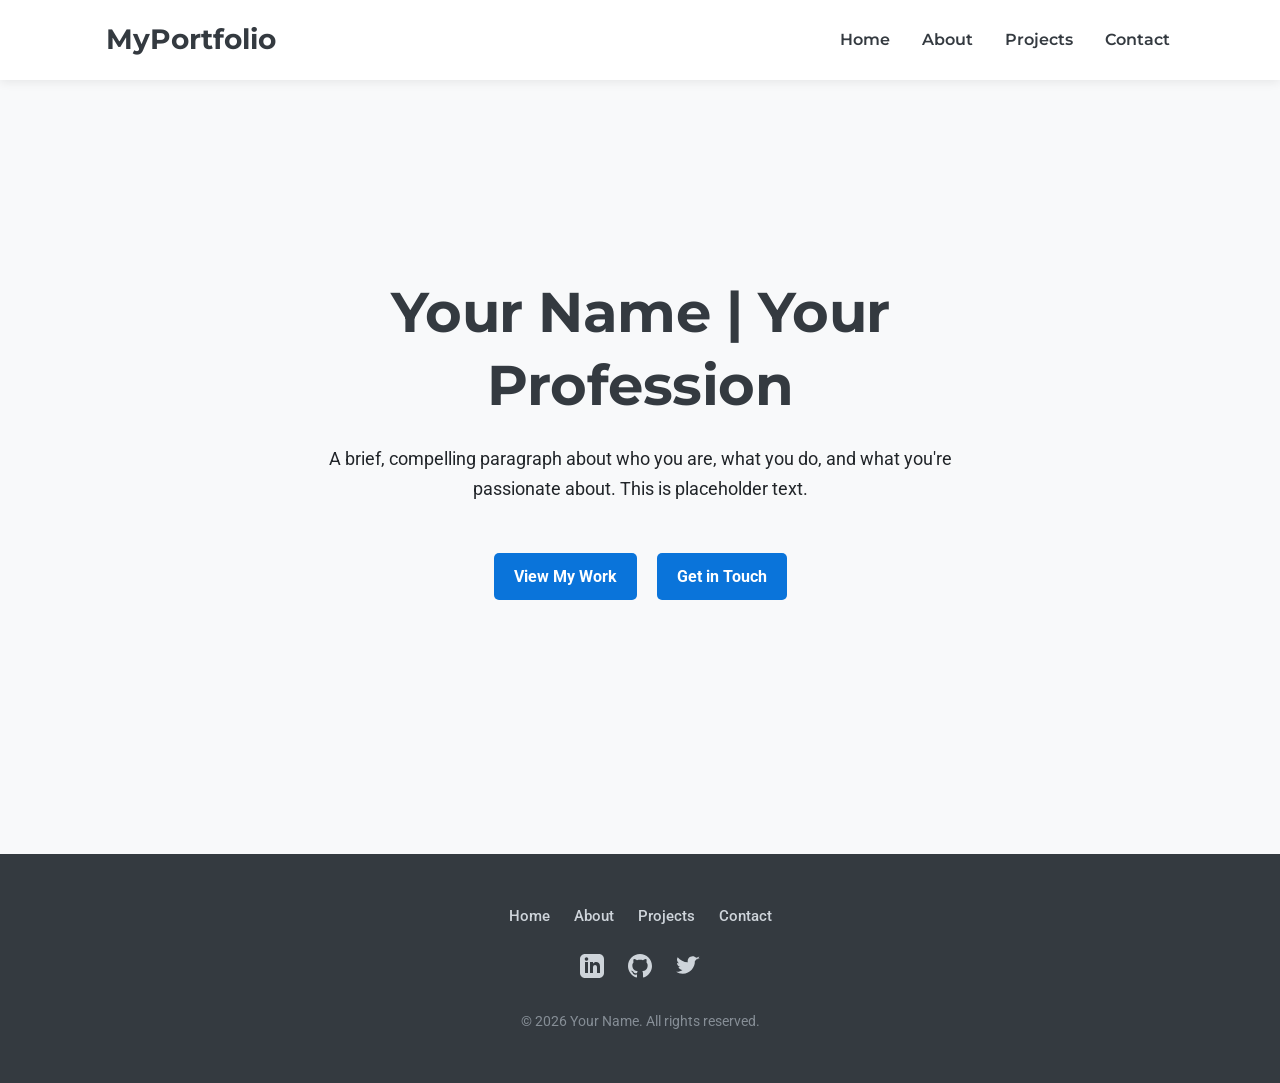
<file: index.html>
<!DOCTYPE html>
<html lang="en">
<head>
    <meta charset="UTF-8">
    <meta name="viewport" content="width=device-width, initial-scale=1.0">
    <link rel="preconnect" href="https://fonts.googleapis.com">
    <link rel="preconnect" href="https://fonts.gstatic.com" crossorigin>
    <link href="https://fonts.googleapis.com/css2?family=Montserrat:wght@600;700&family=Roboto:wght@400;700&display=swap" rel="stylesheet">
    <link rel="stylesheet" href="style.css">
    <title>My Portfolio</title>
</head>
<body>
    <header>
        <nav id="main-nav">
            <div class="nav-container">
                <a href="home.html" class="nav-logo">MyPortfolio</a>
                <button class="hamburger-menu" aria-label="Open navigation menu" aria-expanded="false">
                    <span class="hamburger-bar"></span>
                    <span class="hamburger-bar"></span>
                    <span class="hamburger-bar"></span>
                </button>
                <ul class="nav-links"> <!-- Added class for easier targeting -->
                    <li><a href="home.html">Home</a></li>
                    <li><a href="about.html">About</a></li>
                    <li><a href="projects.html">Projects</a></li>
                    <li><a href="contact.html">Contact</a></li>
                </ul>
            </div>
        </nav>
    </header>
    <main>
        <section id="home">
            <div class="container">
                <div class="hero-content">
                    <h1 id="headline">Your Name | Your Profession</h1>
                    <p id="introduction">A brief, compelling paragraph about who you are, what you do, and what you're passionate about. This is placeholder text.</p>
                    <div class="cta-buttons">
                        <a href="projects.html" class="cta-button">View My Work</a>
                        <a href="contact.html" class="cta-button">Get in Touch</a>
                    </div>
                    <!-- Optional: Placeholder for headshot/graphic -->
                    <!-- <img src="placeholder-image.jpg" alt="Professional Headshot" class="hero-image"> -->
                </div>
            </div>
        </section>
    </main>
    <footer>
        <div class="container"> <!-- Use .container for consistent width -->
            <div class="footer-content">
                <div class="footer-nav-links"> <!-- Renamed for clarity -->
                    <ul>
                        <li><a href="home.html">Home</a></li>
                        <li><a href="about.html">About</a></li>
                        <li><a href="projects.html">Projects</a></li>
                        <li><a href="contact.html">Contact</a></li>
                    </ul>
                </div>
                <div class="footer-social-icons">
                    <a href="#" target="_blank" aria-label="LinkedIn Profile">
                        <svg xmlns="http://www.w3.org/2000/svg" width="24" height="24" viewBox="0 0 24 24" fill="currentColor"><path d="M19 0h-14c-2.761 0-5 2.239-5 5v14c0 2.761 2.239 5 5 5h14c2.762 0 5-2.239 5-5v-14c0-2.761-2.238-5-5-5zm-11 19h-3v-11h3v11zm-1.5-12.268c-.966 0-1.75-.79-1.75-1.764s.784-1.764 1.75-1.764 1.75.79 1.75 1.764-.783 1.764-1.75 1.764zm13.5 12.268h-3v-5.604c0-3.368-4-3.113-4 0v5.604h-3v-11h3v1.765c1.396-2.586 7-2.777 7 2.476v6.759z"/></svg>
                    </a>
                    <a href="#" target="_blank" aria-label="GitHub Profile">
                        <svg xmlns="http://www.w3.org/2000/svg" width="24" height="24" viewBox="0 0 24 24" fill="currentColor"><path d="M12 0c-6.626 0-12 5.373-12 12 0 5.302 3.438 9.8 8.207 11.387.599.111.793-.261.793-.577v-2.234c-3.338.726-4.033-1.416-4.033-1.416-.546-1.387-1.333-1.756-1.333-1.756-1.089-.745.083-.729.083-.729 1.205.084 1.839 1.237 1.839 1.237 1.07 1.834 2.807 1.304 3.492.997.107-.775.418-1.305.762-1.604-2.665-.305-5.467-1.334-5.467-5.931 0-1.311.469-2.381 1.236-3.221-.124-.303-.535-1.524.117-3.176 0 0 1.008-.322 3.301 1.23.957-.266 1.983-.399 3.003-.404 1.02.005 2.047.138 3.006.404 2.291-1.552 3.297-1.23 3.297-1.23.653 1.653.242 2.874.118 3.176.77.84 1.235 1.911 1.235 3.221 0 4.609-2.807 5.624-5.479 5.921.43.372.823 1.102.823 2.222v3.293c0 .319.192.694.801.576 4.765-1.589 8.199-6.086 8.199-11.386 0-6.627-5.373-12-12-12z"/></svg>
                    </a>
                    <a href="#" target="_blank" aria-label="Twitter Profile">
                       <svg xmlns="http://www.w3.org/2000/svg" width="24" height="24" viewBox="0 0 24 24" fill="currentColor"><path d="M24 4.557c-.883.392-1.832.656-2.828.775 1.017-.609 1.798-1.574 2.165-2.724-.951.564-2.005.974-3.127 1.195-.897-.957-2.178-1.555-3.594-1.555-3.179 0-5.515 2.966-4.797 6.045-4.091-.205-7.719-2.165-10.148-5.144-.422.724-.665 1.56-.665 2.454 0 1.492.757 2.804 1.916 3.572-.703-.022-1.364-.215-1.943-.534v.058c0 2.082 1.48 3.822 3.449 4.216-.36.098-.744.15-1.14.15-.277 0-.545-.027-.808-.076.546 1.704 2.133 2.943 4.013 2.978-1.473 1.152-3.336 1.836-5.357 1.836-.348 0-.692-.02-1.033-.061 1.905 1.219 4.168 1.933 6.564 1.933 7.886 0 12.207-6.531 12.207-12.207 0-.186-.004-.372-.012-.556.838-.603 1.566-1.356 2.139-2.223z"/></svg>
                    </a>
                </div>
                <p class="footer-copyright">&copy; <span id="current-year"></span> Your Name. All rights reserved.</p>
            </div>
        </div>
    </footer>
    <script src="script.js" defer></script>
</body>
</html>
</file>
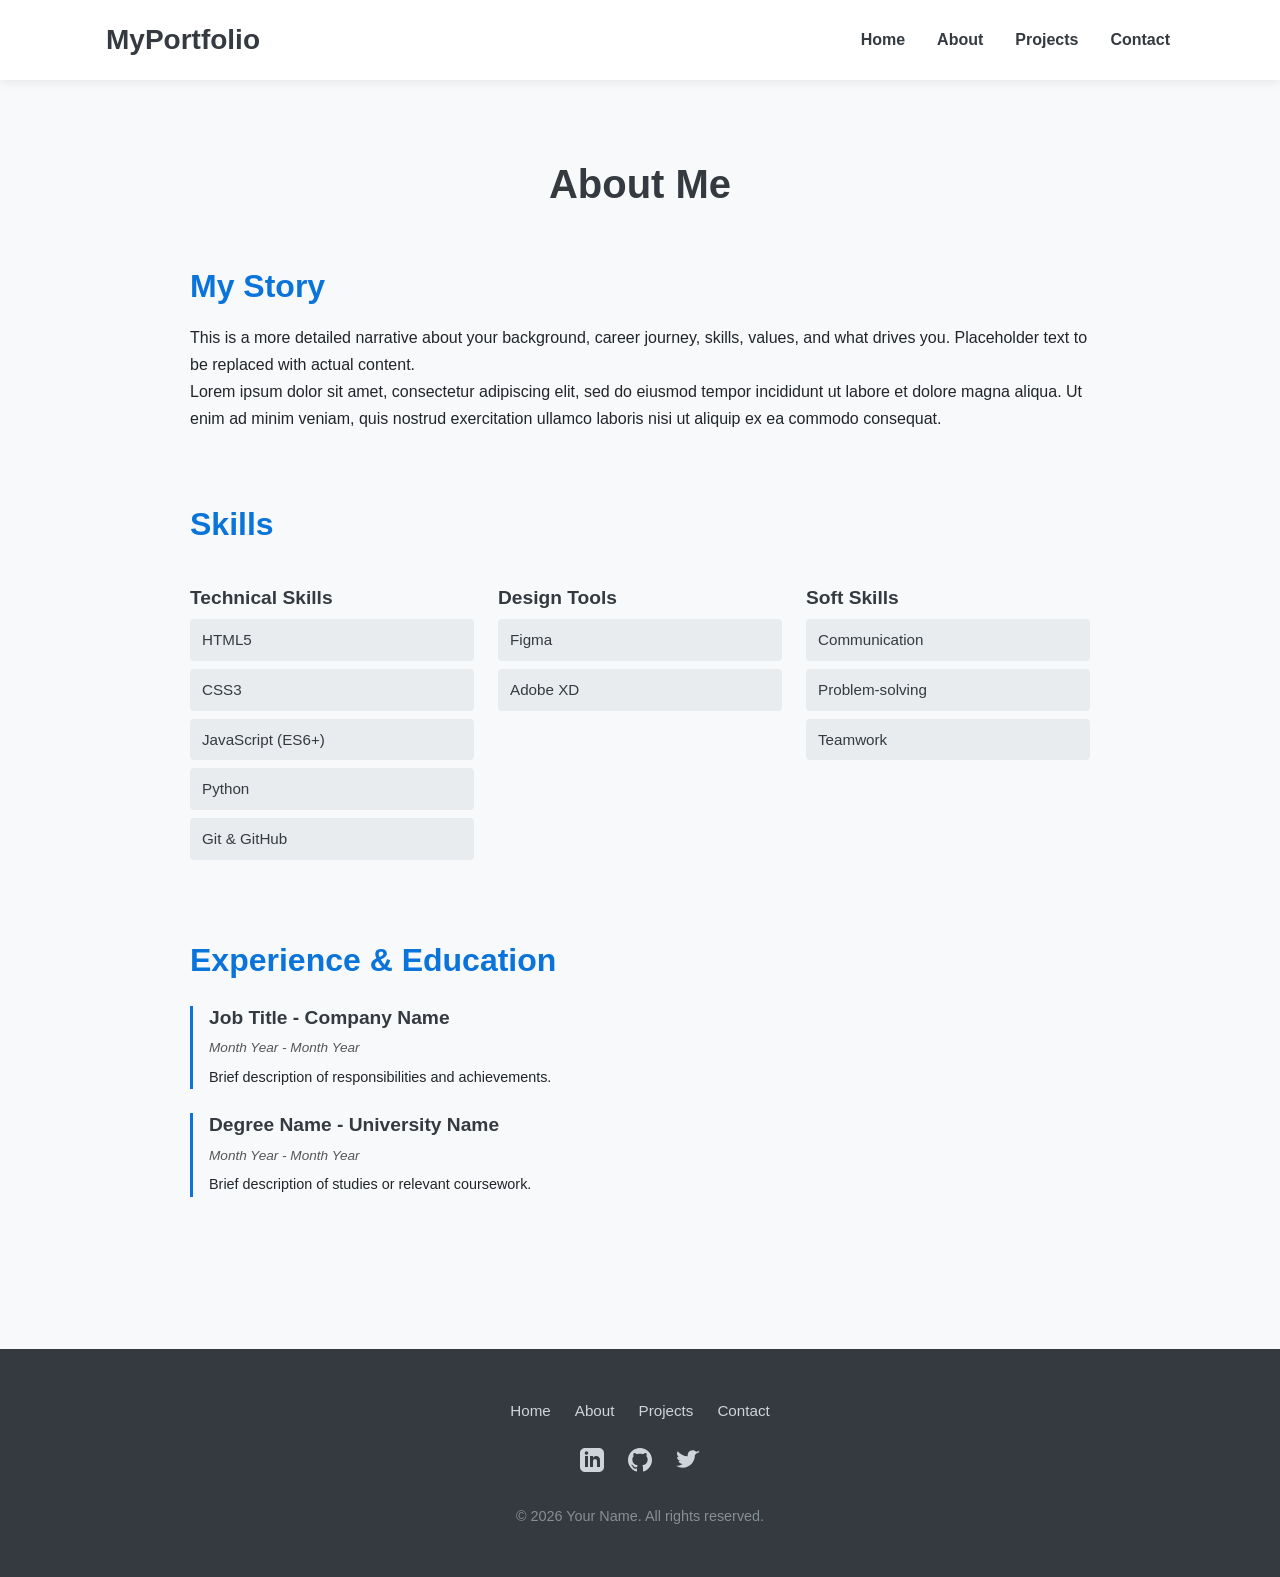
<file: about.html>
<!DOCTYPE html>
<html lang="en">
<head>
    <meta charset="UTF-8">
    <meta name="viewport" content="width=device-width, initial-scale=1.0">
    <link rel="stylesheet" href="style.css">
    <title>About Me | My Portfolio</title>
</head>
<body>
    <header>
        <nav id="main-nav">
            <div class="nav-container">
                <a href="home.html" class="nav-logo">MyPortfolio</a>
                <button class="hamburger-menu" aria-label="Open navigation menu" aria-expanded="false">
                    <span class="hamburger-bar"></span>
                    <span class="hamburger-bar"></span>
                    <span class="hamburger-bar"></span>
                </button>
                <ul class="nav-links"> <!-- Added class for easier targeting -->
                    <li><a href="home.html">Home</a></li>
                    <li><a href="about.html">About</a></li>
                    <li><a href="projects.html">Projects</a></li>
                    <li><a href="contact.html">Contact</a></li>
                </ul>
            </div>
        </nav>
    </header>
    <main>
        <section id="about">
            <div class="container">
                <h2>About Me</h2>
                <div class="about-content">
                    <div class="biography">
                        <h3>My Story</h3>
                        <p>This is a more detailed narrative about your background, career journey, skills, values, and what drives you. Placeholder text to be replaced with actual content.</p>
                    <p>Lorem ipsum dolor sit amet, consectetur adipiscing elit, sed do eiusmod tempor incididunt ut labore et dolore magna aliqua. Ut enim ad minim veniam, quis nostrud exercitation ullamco laboris nisi ut aliquip ex ea commodo consequat.</p>
                </div>
                <div class="skills">
                    <h3>Skills</h3>
                    <div class="skills-categories">
                        <div class="skill-category">
                            <h4>Technical Skills</h4>
                            <ul>
                                <li>HTML5</li>
                                <li>CSS3</li>
                                <li>JavaScript (ES6+)</li>
                                <li>Python</li>
                                <li>Git & GitHub</li>
                                <!-- Add more technical skills -->
                            </ul>
                        </div>
                        <div class="skill-category">
                            <h4>Design Tools</h4>
                            <ul>
                                <li>Figma</li>
                                <li>Adobe XD</li>
                                <!-- Add more design tools -->
                            </ul>
                        </div>
                        <div class="skill-category">
                            <h4>Soft Skills</h4>
                            <ul>
                                <li>Communication</li>
                                <li>Problem-solving</li>
                                <li>Teamwork</li>
                                <!-- Add more soft skills -->
                            </ul>
                        </div>
                    </div>
                </div>
                <!-- Optional: Experience/Education Section -->
                <div class="experience-education">
                    <h3>Experience & Education</h3>
                    <div class="experience-item">
                        <h4>Job Title - Company Name</h4>
                        <p><em>Month Year - Month Year</em></p>
                        <p>Brief description of responsibilities and achievements.</p>
                    </div>
                    <div class="education-item">
                        <h4>Degree Name - University Name</h4>
                        <p><em>Month Year - Month Year</em></p>
                        <p>Brief description of studies or relevant coursework.</p>
                        </div>
                    </div>
                </div>
            </div>
        </section>
    </main>
    <footer>
        <div class="container"> <!-- Use .container for consistent width -->
            <div class="footer-content">
                <div class="footer-nav-links"> <!-- Renamed for clarity -->
                    <ul>
                        <li><a href="home.html">Home</a></li>
                        <li><a href="about.html">About</a></li>
                        <li><a href="projects.html">Projects</a></li>
                        <li><a href="contact.html">Contact</a></li>
                    </ul>
                </div>
                <div class="footer-social-icons">
                    <a href="#" target="_blank" aria-label="LinkedIn Profile">
                        <svg xmlns="http://www.w3.org/2000/svg" width="24" height="24" viewBox="0 0 24 24" fill="currentColor"><path d="M19 0h-14c-2.761 0-5 2.239-5 5v14c0 2.761 2.239 5 5 5h14c2.762 0 5-2.239 5-5v-14c0-2.761-2.238-5-5-5zm-11 19h-3v-11h3v11zm-1.5-12.268c-.966 0-1.75-.79-1.75-1.764s.784-1.764 1.75-1.764 1.75.79 1.75 1.764-.783 1.764-1.75 1.764zm13.5 12.268h-3v-5.604c0-3.368-4-3.113-4 0v5.604h-3v-11h3v1.765c1.396-2.586 7-2.777 7 2.476v6.759z"/></svg>
                    </a>
                    <a href="#" target="_blank" aria-label="GitHub Profile">
                        <svg xmlns="http://www.w3.org/2000/svg" width="24" height="24" viewBox="0 0 24 24" fill="currentColor"><path d="M12 0c-6.626 0-12 5.373-12 12 0 5.302 3.438 9.8 8.207 11.387.599.111.793-.261.793-.577v-2.234c-3.338.726-4.033-1.416-4.033-1.416-.546-1.387-1.333-1.756-1.333-1.756-1.089-.745.083-.729.083-.729 1.205.084 1.839 1.237 1.839 1.237 1.07 1.834 2.807 1.304 3.492.997.107-.775.418-1.305.762-1.604-2.665-.305-5.467-1.334-5.467-5.931 0-1.311.469-2.381 1.236-3.221-.124-.303-.535-1.524.117-3.176 0 0 1.008-.322 3.301 1.23.957-.266 1.983-.399 3.003-.404 1.02.005 2.047.138 3.006.404 2.291-1.552 3.297-1.23 3.297-1.23.653 1.653.242 2.874.118 3.176.77.84 1.235 1.911 1.235 3.221 0 4.609-2.807 5.624-5.479 5.921.43.372.823 1.102.823 2.222v3.293c0 .319.192.694.801.576 4.765-1.589 8.199-6.086 8.199-11.386 0-6.627-5.373-12-12-12z"/></svg>
                    </a>
                    <a href="#" target="_blank" aria-label="Twitter Profile">
                       <svg xmlns="http://www.w3.org/2000/svg" width="24" height="24" viewBox="0 0 24 24" fill="currentColor"><path d="M24 4.557c-.883.392-1.832.656-2.828.775 1.017-.609 1.798-1.574 2.165-2.724-.951.564-2.005.974-3.127 1.195-.897-.957-2.178-1.555-3.594-1.555-3.179 0-5.515 2.966-4.797 6.045-4.091-.205-7.719-2.165-10.148-5.144-.422.724-.665 1.56-.665 2.454 0 1.492.757 2.804 1.916 3.572-.703-.022-1.364-.215-1.943-.534v.058c0 2.082 1.48 3.822 3.449 4.216-.36.098-.744.15-1.14.15-.277 0-.545-.027-.808-.076.546 1.704 2.133 2.943 4.013 2.978-1.473 1.152-3.336 1.836-5.357 1.836-.348 0-.692-.02-1.033-.061 1.905 1.219 4.168 1.933 6.564 1.933 7.886 0 12.207-6.531 12.207-12.207 0-.186-.004-.372-.012-.556.838-.603 1.566-1.356 2.139-2.223z"/></svg>
                    </a>
                </div>
                <p class="footer-copyright">&copy; <span id="current-year"></span> Your Name. All rights reserved.</p>
            </div>
        </div>
    </footer>
    <script src="script.js" defer></script>
</body>
</html>
</file>
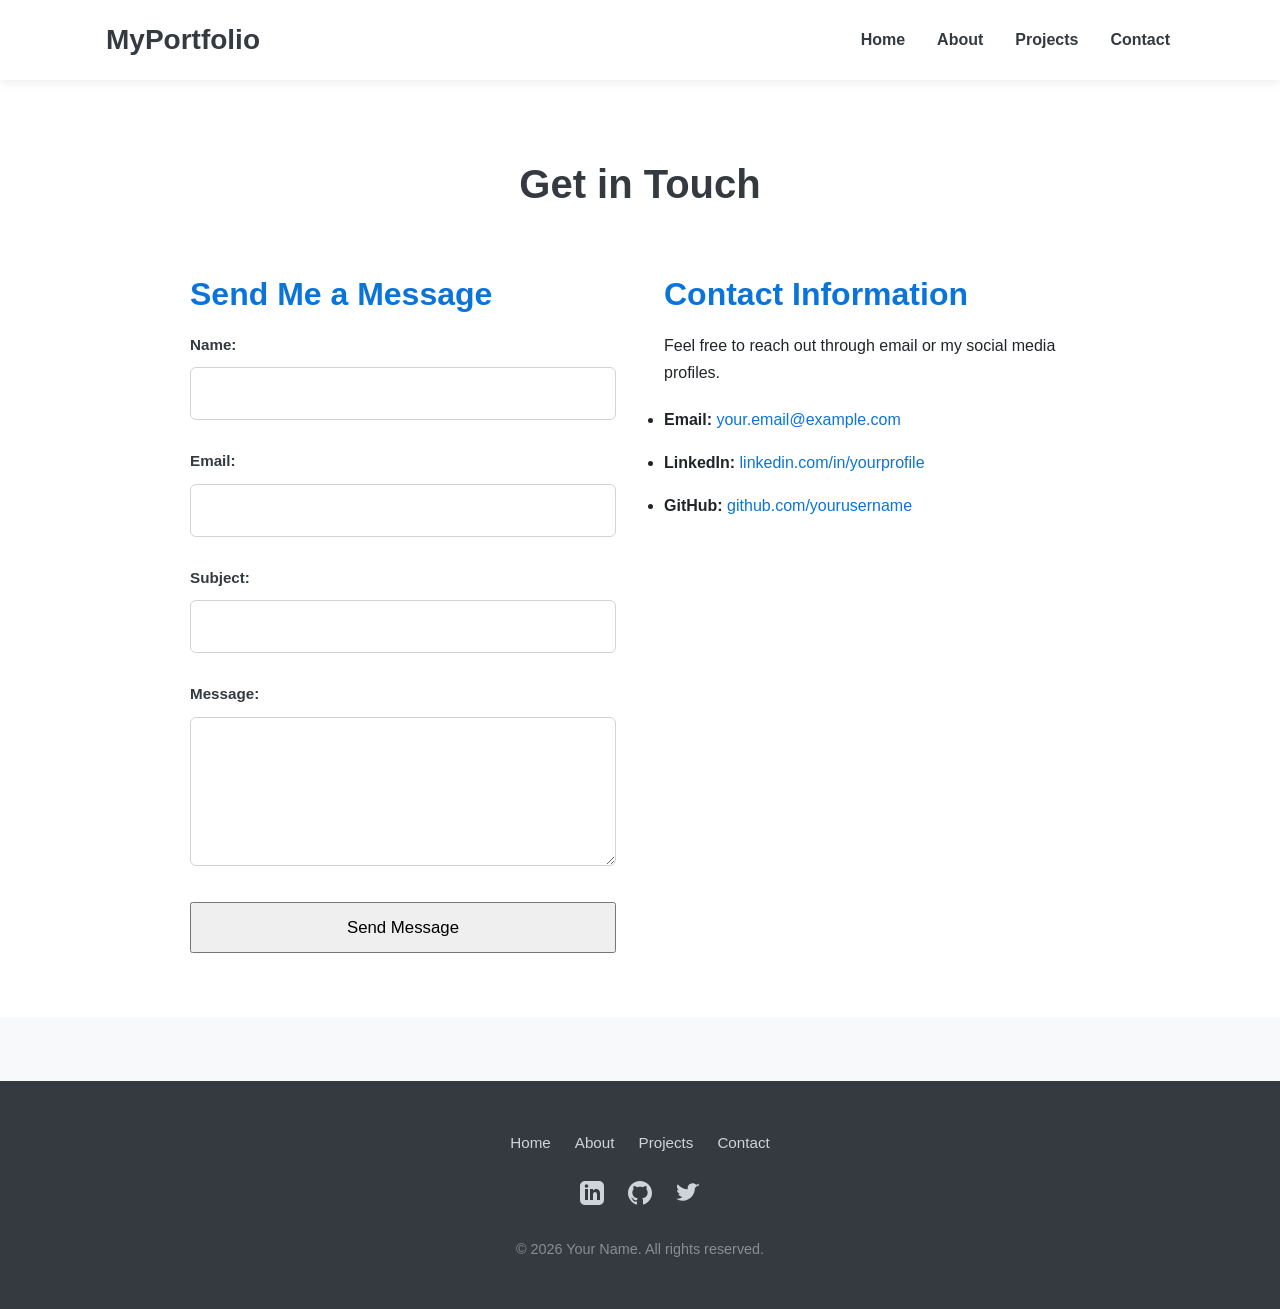
<file: contact.html>
<!DOCTYPE html>
<html lang="en">
<head>
    <meta charset="UTF-8">
    <meta name="viewport" content="width=device-width, initial-scale=1.0">
    <link rel="stylesheet" href="style.css">
    <title>Contact Me | My Portfolio</title>
</head>
<body>
    <header>
        <nav id="main-nav">
            <div class="nav-container">
                <a href="home.html" class="nav-logo">MyPortfolio</a>
                <button class="hamburger-menu" aria-label="Open navigation menu" aria-expanded="false">
                    <span class="hamburger-bar"></span>
                    <span class="hamburger-bar"></span>
                    <span class="hamburger-bar"></span>
                </button>
                <ul class="nav-links"> <!-- Added class for easier targeting -->
                    <li><a href="home.html">Home</a></li>
                    <li><a href="about.html">About</a></li>
                    <li><a href="projects.html">Projects</a></li>
                    <li><a href="contact.html">Contact</a></li>
                </ul>
            </div>
        </nav>
    </header>
    <main>
        <section id="contact">
            <div class="container">
                <h2>Get in Touch</h2>
                <div class="contact-container">
                    <div class="contact-form-container">
                        <h3>Send Me a Message</h3>
                        <form id="contact-form">
                        <div class="form-group">
                            <label for="name">Name:</label>
                            <input type="text" id="name" name="name" required>
                        </div>
                        <div class="form-group">
                            <label for="email">Email:</label>
                            <input type="email" id="email" name="email" required>
                        </div>
                        <div class="form-group">
                            <label for="subject">Subject:</label>
                            <input type="text" id="subject" name="subject" required>
                        </div>
                        <div class="form-group">
                            <label for="message">Message:</label>
                            <textarea id="message" name="message" rows="5" required></textarea>
                        </div>
                        <button type="submit" class="cta-button">Send Message</button>
                    </form>
                </div>
                <div class="contact-info-container">
                    <h3>Contact Information</h3>
                    <p>Feel free to reach out through email or my social media profiles.</p>
                    <ul class="contact-details">
                        <li><strong>Email:</strong> <a href="mailto:your.email@example.com">your.email@example.com</a></li>
                        <li><strong>LinkedIn:</strong> <a href="#" target="_blank">linkedin.com/in/yourprofile</a></li>
                        <li><strong>GitHub:</strong> <a href="#" target="_blank">github.com/yourusername</a></li>
                        <!-- Add other relevant links like Dribbble, Twitter, etc. -->
                    </ul>
                        <!-- Optional: Map placeholder -->
                        <!-- <div id="map-placeholder">Your General Location Map (e.g., embedded Google Map)</div> -->
                    </div>
                </div>
            </div>
        </section>
    </main>
    <footer>
        <div class="container"> <!-- Use .container for consistent width -->
            <div class="footer-content">
                <div class="footer-nav-links"> <!-- Renamed for clarity -->
                    <ul>
                        <li><a href="home.html">Home</a></li>
                        <li><a href="about.html">About</a></li>
                        <li><a href="projects.html">Projects</a></li>
                        <li><a href="contact.html">Contact</a></li>
                    </ul>
                </div>
                <div class="footer-social-icons">
                    <a href="#" target="_blank" aria-label="LinkedIn Profile">
                        <svg xmlns="http://www.w3.org/2000/svg" width="24" height="24" viewBox="0 0 24 24" fill="currentColor"><path d="M19 0h-14c-2.761 0-5 2.239-5 5v14c0 2.761 2.239 5 5 5h14c2.762 0 5-2.239 5-5v-14c0-2.761-2.238-5-5-5zm-11 19h-3v-11h3v11zm-1.5-12.268c-.966 0-1.75-.79-1.75-1.764s.784-1.764 1.75-1.764 1.75.79 1.75 1.764-.783 1.764-1.75 1.764zm13.5 12.268h-3v-5.604c0-3.368-4-3.113-4 0v5.604h-3v-11h3v1.765c1.396-2.586 7-2.777 7 2.476v6.759z"/></svg>
                    </a>
                    <a href="#" target="_blank" aria-label="GitHub Profile">
                        <svg xmlns="http://www.w3.org/2000/svg" width="24" height="24" viewBox="0 0 24 24" fill="currentColor"><path d="M12 0c-6.626 0-12 5.373-12 12 0 5.302 3.438 9.8 8.207 11.387.599.111.793-.261.793-.577v-2.234c-3.338.726-4.033-1.416-4.033-1.416-.546-1.387-1.333-1.756-1.333-1.756-1.089-.745.083-.729.083-.729 1.205.084 1.839 1.237 1.839 1.237 1.07 1.834 2.807 1.304 3.492.997.107-.775.418-1.305.762-1.604-2.665-.305-5.467-1.334-5.467-5.931 0-1.311.469-2.381 1.236-3.221-.124-.303-.535-1.524.117-3.176 0 0 1.008-.322 3.301 1.23.957-.266 1.983-.399 3.003-.404 1.02.005 2.047.138 3.006.404 2.291-1.552 3.297-1.23 3.297-1.23.653 1.653.242 2.874.118 3.176.77.84 1.235 1.911 1.235 3.221 0 4.609-2.807 5.624-5.479 5.921.43.372.823 1.102.823 2.222v3.293c0 .319.192.694.801.576 4.765-1.589 8.199-6.086 8.199-11.386 0-6.627-5.373-12-12-12z"/></svg>
                    </a>
                    <a href="#" target="_blank" aria-label="Twitter Profile">
                       <svg xmlns="http://www.w3.org/2000/svg" width="24" height="24" viewBox="0 0 24 24" fill="currentColor"><path d="M24 4.557c-.883.392-1.832.656-2.828.775 1.017-.609 1.798-1.574 2.165-2.724-.951.564-2.005.974-3.127 1.195-.897-.957-2.178-1.555-3.594-1.555-3.179 0-5.515 2.966-4.797 6.045-4.091-.205-7.719-2.165-10.148-5.144-.422.724-.665 1.56-.665 2.454 0 1.492.757 2.804 1.916 3.572-.703-.022-1.364-.215-1.943-.534v.058c0 2.082 1.48 3.822 3.449 4.216-.36.098-.744.15-1.14.15-.277 0-.545-.027-.808-.076.546 1.704 2.133 2.943 4.013 2.978-1.473 1.152-3.336 1.836-5.357 1.836-.348 0-.692-.02-1.033-.061 1.905 1.219 4.168 1.933 6.564 1.933 7.886 0 12.207-6.531 12.207-12.207 0-.186-.004-.372-.012-.556.838-.603 1.566-1.356 2.139-2.223z"/></svg>
                    </a>
                </div>
                <p class="footer-copyright">&copy; <span id="current-year"></span> Your Name. All rights reserved.</p>
            </div>
        </div>
    </footer>
    <script src="script.js" defer></script>
</body>
</html>
</file>
<file: style.css>
/* Basic Reset */
* {
    margin: 0;
    padding: 0;
    box-sizing: border-box;
}

html {
    font-size: 16px; /* Base font size for rem units */
    scroll-behavior: smooth;
}

/* --- New Navigation Styles --- */
#main-nav {
    background-color: #FFFFFF; /* White background for a cleaner look */
    padding: 1rem 0;
    position: fixed;
    top: 0;
    left: 0;
    width: 100%;
    z-index: 1000;
    box-shadow: 0 2px 10px rgba(0,0,0,0.08); /* Softer shadow */
    transition: background-color 0.3s ease; /* For potential scroll effects later */
}

/* Adjust body padding to account for fixed nav height */
/* The actual height might be around 60-70px. Let's use 70px for now. */
body {
    font-family: 'Roboto', 'Arial', sans-serif; /* Roboto for body text */
    line-height: 1.7; /* Increased for readability */
    color: #212529; /* Updated body text color */
    background-color: #F8F9FA; /* Existing light background */
    margin: 0; /* Ensure no default body margin */
    padding-top: 70px; /* This replaces previous padding-top logic */
}

#main-nav .nav-container {
    /* Uses .container class for max-width and centering, but nav needs its own padding */
    max-width: 1100px;
    margin: 0 auto;
    display: flex;
    justify-content: space-between;
    align-items: center;
    padding: 0 1rem; /* Padding for nav content */
}

#main-nav .nav-logo {
    font-family: 'Montserrat', 'Arial', sans-serif;
    color: #343A40; /* Dark logo text */
    text-decoration: none;
    font-size: 1.75rem; /* Slightly larger logo */
    font-weight: 700;
}

#main-nav .nav-links { /* Target the UL with the new class */
    list-style: none;
    display: flex;
    margin: 0; /* Reset margin */
    padding: 0; /* Reset padding */
}

#main-nav .nav-links li {
    margin-left: 1.5rem; /* Spacing between links */
}

#main-nav .nav-links li a {
    color: #343A40; /* Dark link text */
    text-decoration: none;
    font-size: 1rem;
    font-weight: 600; /* Montserrat semi-bold for nav links */
    font-family: 'Montserrat', 'Arial', sans-serif;
    padding: 0.5rem 0.25rem; /* Vertical padding for larger click area, minimal horizontal */
    position: relative; /* For active link indicator */
    transition: color 0.3s ease;
}

#main-nav .nav-links li a:hover {
    color: #0A74DA; /* Primary blue on hover */
    text-decoration: none; /* Keep no underline */
}

/* Active link indicator (example, can be refined) */
#main-nav .nav-links li a.active::after,
#main-nav .nav-links li a:hover::after { /* Show on hover too for feedback */
   content: '';
   position: absolute;
   bottom: -2px; /* Position below the link */
   left: 0;
   width: 100%;
   height: 2px;
   background-color: #0A74DA; /* Primary blue */
}
/* JS will be needed to add 'active' class based on current page */

/* Hamburger Menu Button Styles */
.hamburger-menu {
    display: none; /* Hidden on desktop */
    background: none;
    border: none;
    cursor: pointer;
    padding: 0.5rem;
    margin-left: 1rem; /* Space from logo if links are hidden */
}

.hamburger-menu .hamburger-bar {
    display: block;
    width: 25px;
    height: 3px;
    background-color: #343A40; /* Dark bars */
    margin: 5px 0;
    transition: transform 0.3s ease, opacity 0.3s ease;
}

/* Global Link Styles */
a {
    color: #0A74DA; /* Primary blue for links */
    text-decoration: none; /* Remove underlines by default */
    transition: color 0.2s ease-in-out;
}

a:hover {
    color: #0056b3; /* Darker shade of primary blue for hover (current one is fine) */
    text-decoration: underline; /* Add underline on hover for clarity */
}


/* General Heading Styles */
h1, h2, h3, h4, h5, h6 {
    font-family: 'Montserrat', 'Arial', sans-serif; /* Montserrat for headings */
    font-weight: 700; /* Bolder weight for headings */
    margin-top: 1.5rem; /* More space above headings */
    margin-bottom: 1rem; /* Consistent space below headings */
    line-height: 1.3; /* Tighter line height for headings */
    color: #343A40; /* Darker grey for headings */
}

h1 { font-size: 3rem; letter-spacing: -0.5px; } /* Slightly larger, adjust letter-spacing for large headings */
h2 { font-size: 2.5rem; }
h3 { font-size: 2rem; }
h4 { font-size: 1.5rem; }
h5 { font-size: 1.25rem; }
h6 { font-size: 1rem; }
/* Specific heading styles (e.g. #home #headline) might override these. Review them later. */


/* Base Section Styles */
section {
    padding: 4rem 2rem; /* Increased padding for more whitespace */
    /* text-align: center; /* Remove global text-align center from sections, apply where needed */
    margin-bottom: 2rem; /* Space between sections */
}

/* Container class for centering content within sections */
.container {
    max-width: 1100px;
    margin-left: auto;
    margin-right: auto;
    padding-left: 1rem;
    padding-right: 1rem;
}

/* Commenting out old conflicting generic styles */
/*
section {
    padding: 2rem 0; 
    text-align: center; 
}

h1, h2, h3 {
    margin-bottom: 1rem;
}
*/

/* --- Hero Section --- */
#home {
    /* background-color: #e0e0e0; /* REMOVE placeholder background color */
    min-height: 80vh; /* Make hero section take up a good portion of the viewport height */
    display: flex;
    flex-direction: column;
    justify-content: center;
    align-items: center;
    text-align: center;
    padding: 4rem 0; /* Vertical padding, container handles horizontal */
}

.hero-content {
    max-width: 800px; /* Limit width of content */
}

#home .hero-content #headline { /* Was #home #headline */
    font-family: 'Montserrat', 'Arial', sans-serif;
    font-weight: 700;
    font-size: 3.5rem;
    margin-bottom: 1.5rem; /* Increased margin */
    color: #343A40; /* Ensure it uses the heading color */
}

#home .hero-content #introduction { /* Was #home #introduction */
    font-size: 1.1rem; /* Or adjust based on new body font & scale */
    margin-bottom: 2.5rem; /* Increased margin */
    max-width: 700px; /* Constrain width of intro paragraph */
    margin-left: auto;
    margin-right: auto;
}

.cta-buttons .cta-button { /* This is the main CTA style, also used by contact form button */
    font-family: 'Roboto', 'Arial', sans-serif; /* Or Montserrat if a bolder button look is desired */
    font-weight: 700; /* Bolder text for buttons */
    display: inline-block;
    background-color: #0A74DA; /* Primary blue */
    color: #ffffff;
    padding: 10px 20px; /* Adjust padding as needed for aesthetics */
    text-decoration: none;
    border-radius: 5px; /* Consider adjusting for modern feel, e.g., 4px or 6px */
    margin: 0.5rem;
    transition: background-color 0.3s ease, transform 0.2s ease;
    border: none; /* Ensure no default border */
    cursor: pointer;
}

.cta-buttons .cta-button:hover {
    background-color: #0056b3; /* Darker shade of primary blue */
    transform: translateY(-2px) scale(1.03); /* Subtle lift and scale */
    box-shadow: 0 4px 12px rgba(0, 91, 187, 0.3); /* Slightly more pronounced shadow on hover */
}

/* Placeholder for hero image styling if added later */
/*
.hero-image {
    width: 150px; /* Example size */
    height: 150px;
    border-radius: 50%; /* Make it circular if it's a headshot */
    margin-top: 1rem;
    object-fit: cover; /* Ensure image covers the area well */
}
*/

/* --- About Me Section --- */
#about {
    background-color: #ffffff; /* Keep if distinct background for about section */
    /* padding: 3rem 2rem; /* REMOVE, use global section padding + container */
    text-align: left; /* Align text to left for readability */
}

#about h2 {
   text-align: center; /* Center the main section heading - Retain specific alignment */
   /* font-size: 2rem; */ /* Potentially overridden by global h2 */
   margin-bottom: 2rem; /* Retain specific margin */
}

.about-content {
    max-width: 900px; /* Max width for content - Retain specific max-width */
    margin: 0 auto; /* Center the content block - Retain specific margin */
    display: grid;
    grid-template-columns: 1fr; /* Single column by default */
    gap: 3rem; /* Increased gap */
}

.biography h3, .skills h3, .experience-education h3,
#contact .contact-form-container h3, #contact .contact-info-container h3,
.project-detail h1, /* Project detail main title */
.project-content-sections h3 /* Project detail sub-titles */ {
    /* font-size: 1.5rem; */ /* Potentially overridden by global h3 */
    color: #0A74DA; /* Primary blue for these important subheadings */
    margin-bottom: 1rem; /* Potentially overridden by global h3 margin */
}

.skills-categories {
    display: grid;
    grid-template-columns: repeat(auto-fit, minmax(200px, 1fr)); /* Responsive columns for skills */
    gap: 1.5rem;
}

.skill-category h4 {
    font-size: 1.2rem;
    margin-bottom: 0.5rem;
}

.skills ul {
    list-style: none; /* Remove default bullet points */
    padding-left: 0;
}

.skills ul li {
    background-color: #e9ecef; /* Lighter grey, derived from neutrals */
    padding: 8px 12px;
    margin-bottom: 8px;
    border-radius: 4px;
    font-size: 0.95rem;
    color: #343A40; /* Darker text for readability */
}

.experience-item, .education-item {
    margin-bottom: 1.5rem;
    padding-left: 1rem;
    border-left: 3px solid #0A74DA; /* Primary blue accent border */
}

.experience-item h4, .education-item h4 {
    font-size: 1.2rem;
    margin-bottom: 0.3rem;
}

.experience-item p, .education-item p {
    font-size: 0.9rem;
    margin-bottom: 0.3rem;
}

.experience-item p em, .education-item p em { /* For dates */
   color: #555;
   font-size: 0.85rem;
}

/* Adjust grid for wider screens for biography and skills/experience */
@media (min-width: 768px) {
    .about-content {
       /* Could do 2 columns if desired, e.g., biography on one side, skills/exp on other */
       /* grid-template-columns: 2fr 1fr; */
    }
}

/* --- Projects Section --- */
#projects {
    background-color: #f9f9f9; /* Keep if distinct background */
    /* padding: 3rem 2rem; /* REMOVE */
}

#projects h2 {
    text-align: center; /* Retain specific alignment */
    /* font-size: 2rem; */ /* Potentially overridden by global h2 */
    margin-bottom: 2.5rem; /* Retain specific margin */
    /* color: #333; */ /* Potentially overridden by global h2 color */
}

/* --- Project Card Redesign --- */
.projects-grid { /* Parent container */
    display: grid;
    grid-template-columns: repeat(auto-fit, minmax(320px, 1fr)); /* Slightly larger min-width for cards */
    gap: 2.5rem; /* Existing gap, can be adjusted if needed */
    max-width: 1200px;
    margin: 0 auto;
}

.project-card {
    background-color: #FFFFFF; /* White background */
    border-radius: 8px; /* Slightly more pronounced radius */
    overflow: hidden;
    box-shadow: 0 5px 15px rgba(0,0,0,0.08); /* Softer, more modern shadow */
    transition: transform 0.3s ease, box-shadow 0.3s ease;
    display: flex;
    flex-direction: column;
    height: 100%; /* Make cards in a row equal height if grid allows */
    border: none; /* Remove previous border: 1px solid #ddd; as shadow is primary */
}

.project-card:hover {
    transform: translateY(-8px); /* More noticeable lift */
    box-shadow: 0 10px 25px rgba(0,0,0,0.1); /* Enhanced shadow on hover */
}

.project-thumbnail {
    width: 100%;
    height: 220px; /* Slightly taller thumbnail */
    object-fit: cover;
    /* No border needed if overflow:hidden on card works well */
}

.project-card .project-info { /* Updated selector */
    padding: 1.75rem; /* Adjusted padding */
    flex-grow: 1;
    display: flex;
    flex-direction: column;
    text-align: left; /* Ensure text is left-aligned */
}

.project-title { /* This is the H3 element */
    font-size: 1.6rem; /* Adjusted size, uses Montserrat via h3 global style */
    margin-top: 0; /* Remove top margin if it's the first element */
    margin-bottom: 0.75rem;
}

.project-title a {
    /* Styles for color and hover are already: */
    /* color: #0A74DA; text-decoration: none; */
    /* &:hover { color: #0056b3; text-decoration: underline; } */
    /* These are good, ensure they are not overridden. */
}

.project-description {
    font-size: 0.95rem; /* Uses Roboto via body style */
    color: #495057; /* Slightly lighter than main body text for secondary info */
    line-height: 1.6;
    margin-bottom: 1.25rem;
    flex-grow: 1; /* Helps push tech and links down */
}

.project-tech {
    font-size: 0.85rem;
    color: #6C757D; /* Secondary grey for tech stack */
    margin-bottom: 1.5rem; /* More space before links */
}

.project-tech strong {
    color: #495057; /* Darker than its surrounding text */
}

.project-links {
    margin-top: auto; /* Pushes links to the bottom */
    padding-top: 1rem; /* Add some space above links if description is short */
    border-top: 1px solid #e9ecef; /* Subtle separator line */
    display: flex; /* Align buttons nicely */
    gap: 0.75rem; /* Space between buttons */
}

/* Project link buttons are already styled by .project-link:first-child and :last-child */
/* Review their padding and font-size for the new card design if needed */
.project-links .project-link {
    /* display: inline-block; - from previous styles */
    /* background-color set by :first-child, :last-child */
    /* color: #fff; - from previous */
    padding: 0.5rem 1rem; /* Adjust padding for better fit */
    /* text-decoration: none; - from previous */
    border-radius: 4px; /* Consistent radius */
    /* margin-right: 10px; /* Replaced by gap */
    /* margin-top: 5px; /* Replaced by gap and flex alignment */
    font-size: 0.85rem; /* Slightly smaller font for buttons in card */
    /* transition: background-color 0.3s ease, transform 0.2s ease; - from previous */
    text-align: center;
    flex-grow: 1; /* Make buttons take equal width if desired */
}

.project-links .project-link:first-child { /* Or use a specific class if structure varies */
   background-color: #0A74DA; /* Primary blue */
}
.project-links .project-link:first-child:hover {
   background-color: #0056b3; /* Darker primary */
   transform: translateY(-3px) scale(1.05); /* Lift and scale for project links */
}

.project-links .project-link:last-child { /* Or use a specific class */
   background-color: #6C757D; /* Secondary grey */
}
.project-links .project-link:last-child:hover {
   background-color: #545b62; /* Darker secondary */
   transform: translateY(-3px) scale(1.05); /* Lift and scale for project links */
}


/* --- Contact Section --- */
#contact {
    background-color: #ffffff; /* Keep if distinct background */
    /* padding: 3rem 2rem; /* REMOVE */
}

#contact h2 {
    text-align: center; /* Retain specific alignment */
    /* font-size: 2rem; */ /* Potentially overridden by global h2 */
    margin-bottom: 2.5rem; /* Retain specific margin */
    /* color: #333; */ /* Potentially overridden by global h2 color */
}

.contact-container {
    display: grid;
    grid-template-columns: 1fr; /* Single column by default */
    gap: 3rem; /* Increased gap - already 3rem, ensure it's intended */
    max-width: 900px; /* Retain specific max-width */
    margin: 0 auto; /* Retain specific margin */
}

@media (min-width: 768px) {
    .contact-container {
        grid-template-columns: 1fr 1fr; /* Two columns on larger screens */
    }
}

/* .contact-form-container and section title styles are already in place and should be fine. */
/* Focus on .contact-form-container and form elements. */

.contact-form-container {
    /* background-color: #f8f9fa; /* Optional: subtle background for form area */
    /* padding: 2rem; */ /* Optional: if adding a distinct background */
    /* border-radius: 8px; */ /* Optional: if adding a distinct background */
}

.contact-form-container h3 {
    /* color: #0A74DA; /* Already styled - Primary blue */
    /* font-size: 1.75rem; /* Already styled via h3 global */
    margin-bottom: 1.5rem; /* Ensure good spacing */
    text-align: left; /* Override potential parent center-align */
}

.form-group {
    margin-bottom: 1.75rem; /* Slightly more space between form groups */
}

.form-group label {
    display: block;
    margin-bottom: 0.6rem; /* Space between label and input */
    font-weight: 600; /* Montserrat semi-bold */
    font-family: 'Montserrat', 'Arial', sans-serif;
    font-size: 0.95rem;
    color: #343A40; /* Dark heading color for labels */
}

.form-group input[type="text"],
.form-group input[type="email"],
.form-group textarea {
    width: 100%;
    padding: 0.85rem 1rem; /* Comfortable padding */
    border: 1px solid #ced4da; /* Softer border color */
    border-radius: 6px; /* Slightly more modern radius */
    font-size: 1rem; /* Roboto font */
    font-family: 'Roboto', 'Arial', sans-serif;
    color: #495057; /* Input text color */
    background-color: #FFFFFF; /* Ensure white background */
    transition: border-color 0.2s ease-in-out, box-shadow 0.2s ease-in-out;
    line-height: 1.5; /* Ensure consistent line height */
}

.form-group input[type="text"]:focus,
.form-group input[type="email"]:focus,
.form-group textarea:focus {
    border-color: #0A74DA; /* Primary blue border on focus */
    box-shadow: 0 0 0 0.2rem rgba(10, 116, 218, 0.25); /* Subtle focus glow */
    outline: none; /* Remove default outline */
}

.form-group textarea {
    resize: vertical; /* Allow vertical resize */
    min-height: 120px; /* Good minimum height for message */
}

/* The submit button already uses .cta-button style, which has been updated: */
/* .cta-button { background-color: #0A74DA; color: #fff; ... } */
/* Ensure it fits well within the form context */
#contact-form .cta-button {
    width: 100%; /* Make button full width for this form */
    padding: 0.85rem 1rem; /* Match input padding for consistency */
    font-size: 1.05rem; /* Slightly larger font for submit button */
    /* Other .cta-button styles like font-weight, transitions will apply */
}

/* Styles for validation messages (to be used with JavaScript later) */
.form-group .error-message {
    display: none; /* Hidden by default */
    color: #dc3545; /* Red for error messages */
    font-size: 0.85rem;
    margin-top: 0.25rem;
}

.form-group input.invalid, /* Class added by JS if field is invalid */
.form-group textarea.invalid {
    border-color: #dc3545; /* Red border for invalid fields */
}

.form-group input.invalid:focus,
.form-group textarea.invalid:focus {
    box-shadow: 0 0 0 0.2rem rgba(220, 53, 69, 0.25); /* Red glow for invalid focused fields */
}

/* Contact Info side (.contact-info-container) */
.contact-info-container h3 {
    /* color: #0A74DA; /* Already styled - Primary blue */
    /* font-size: 1.75rem; /* Already styled via h3 global */
    margin-bottom: 1.5rem;
    text-align: left;
}

.contact-info-container p {
    font-size: 1rem; /* Ensure consistent font size */
    line-height: 1.7;
    margin-bottom: 1.25rem;
}

.contact-details li {
    font-size: 1rem;
    margin-bottom: 1rem; /* More space between contact detail items */
}
.contact-details li strong {
    /* color: #343A40; /* Already styled */
}
.contact-details a {
    /* color: #0A74DA; /* Already styled (global link color) */
    font-weight: 500; /* Medium weight for contact links */
}
/* .contact-details a:hover is already styled globally */

/* Optional map placeholder styling */
/*
#map-placeholder {
    margin-top: 2rem;
    height: 200px;
    background-color: #e9e9e9;
    border: 1px solid #ccc;
    display: flex;
    justify-content: center;
    align-items: center;
    text-align: center;
    color: #777;
    border-radius: 4px;
}
*/

/* --- Footer Redesign --- */
footer {
    background-color: #343A40; /* Darker background for footer */
    color: #adb5bd; /* Lighter grey text */
    padding: 3rem 0; /* More padding */
    text-align: center;
    margin-top: 4rem; /* More space above footer */
}

/* .container within footer is already defined */

.footer-content {
    display: flex;
    flex-direction: column;
    align-items: center;
    gap: 1.5rem; /* Space between elements */
}

.footer-nav-links ul {
    list-style: none;
    padding: 0;
    margin: 0;
    display: flex;
    gap: 1.5rem; /* Space between nav links */
}

.footer-nav-links ul li a {
    color: #ced4da; /* Slightly brighter than base footer text for links */
    text-decoration: none;
    font-size: 0.95rem;
    font-weight: 500; /* Medium weight */
    transition: color 0.3s ease;
}

.footer-nav-links ul li a:hover {
    color: #FFFFFF; /* White on hover */
    text-decoration: none;
}

.footer-social-icons {
    display: flex;
    gap: 1.5rem; /* Space between icons */
}

.footer-social-icons a {
    color: #ced4da; /* Icon color inherited via currentColor from this */
    transition: color 0.3s ease, transform 0.3s ease;
}

.footer-social-icons a:hover {
    color: #FFFFFF; /* White on hover */
    transform: translateY(-3px); /* Slight lift for icons */
}

.footer-social-icons svg {
    width: 24px; /* Control icon size */
    height: 24px;
}

.footer-copyright {
    font-size: 0.9rem;
    color: #868e96; /* Softer color for copyright */
}

/* --- Responsive Design --- */

/* General adjustments for smaller screens */
@media (max-width: 768px) {
    /* Mobile Heading Adjustments - Keep or refine based on new Nav */
    h1, #home #headline { 
        font-size: 2.5rem !important; 
    }
    #home #introduction {
        font-size: 1rem; 
    }
    #about h2, #projects h2, #contact h2 {
        font-size: 2rem !important; 
    }
    section {
        padding: 2rem 1rem; 
    }

    /* New Mobile Navigation Styles */
    #main-nav .nav-links {
        display: none; /* Hide links by default on mobile */
        flex-direction: column;
        position: absolute;
        top: 100%; /* Position below the nav bar */
        left: 0;
        width: 100%;
        background-color: #FFFFFF; /* White background for dropdown */
        box-shadow: 0 4px 8px rgba(0,0,0,0.05);
        padding: 1rem 0; /* Padding for the dropdown area */
    }

    #main-nav .nav-links.active { /* Class added by JS to show menu */
        display: flex;
    }

    #main-nav .nav-links li {
        margin: 0;
        width: 100%;
        text-align: center;
    }

    #main-nav .nav-links li a {
        display: block;
        padding: 1rem; /* Larger tappable area */
        width: 100%;
        border-bottom: 1px solid #f0f0f0; /* Separator for links */
    }
    #main-nav .nav-links li:last-child a {
        border-bottom: none;
    }
    #main-nav .nav-links li a.active::after,
    #main-nav .nav-links li a:hover::after {
       display: none; /* Disable underline indicator in mobile dropdown */
    }

    .hamburger-menu {
        display: block; /* Show hamburger button */
    }

    /* Hamburger 'X' animation when active */
    .hamburger-menu.active .hamburger-bar:nth-child(1) {
        transform: translateY(8px) rotate(45deg);
    }
    .hamburger-menu.active .hamburger-bar:nth-child(2) {
        opacity: 0;
    }
    .hamburger-menu.active .hamburger-bar:nth-child(3) {
        transform: translateY(-8px) rotate(-45deg);
    }
    
    /* Body padding-top should remain 70px (or nav height) even on mobile if nav is fixed */
    /* The old logic for setting body padding-top to 0 when nav was static is removed, 
       as nav is now always fixed. */

    /* --- About Me Section Adjustments --- */
    .about-content {
        /* Already single column by default, so grid-template-columns: 1fr; is fine */
        /* Ensure skills categories also stack well if they were multi-column */
    }
    .skills-categories {
        grid-template-columns: 1fr; /* Stack skill categories */
    }

    /* --- Projects Section Adjustments --- */
    .projects-grid {
        grid-template-columns: 1fr; /* Single column for project cards */
        gap: 1.5rem;
    }

    .project-card {
        margin-bottom: 1rem; /* Add some margin if not gapped enough */
    }

    /* --- Contact Section Adjustments --- */
    .contact-container {
        grid-template-columns: 1fr; /* Stack form and info */
    }
    
    #contact-form .cta-button {
        width: 100%; /* Make send button full width */
        padding: 15px;
    }
}

/* Further adjustments for very small screens (e.g., less than 480px) if needed */
@media (max-width: 480px) {
    #home #headline {
        font-size: 2rem !important; /* Adjusted hero headline for very small screens */
    }

    .cta-buttons .cta-button {
        display: block; /* Stack CTA buttons in hero */
        width: 80%;
        margin: 0.5rem auto; /* Center them when stacked */
    }

    .footer-nav ul li {
        display: block; /* Stack footer nav links */
        margin: 5px 0;
    }

    .social-media-links a {
        display: block; /* Stack social media links if they are many */
        margin-bottom: 0.5rem;
    }
}

/* --- Project Detail Page --- */
.project-detail-section { /* Was .project-detail */
    padding: 2rem 0; /* Adjust padding, container handles horizontal */
    /* max-width: 800px; /* REMOVE */
    /* margin: 2rem auto; /* REMOVE */
    background-color: #fff; /* Keep if distinct background needed */
    border-radius: 8px; /* Keep if distinct background needed */
    box-shadow: 0 0 10px rgba(0,0,0,0.05); /* Keep if distinct background needed */
}

.project-detail-section h1 { /* Was .project-detail h1 */
    font-size: 2.5rem; /* Adjust if needed, new base is 3rem */
    color: #0A74DA;
    margin-bottom: 1.5rem; /* Increased margin */
    text-align: center;
}

.project-detail-section p { /* Was .project-detail p */
    font-size: 1rem; /* Retain specific font size */
    /* line-height: 1.7; */ /* Now global on body */
    margin-bottom: 1rem;
}

.project-navigation {
   text-align: center;
   margin-top: 2rem;
}
/* Uses .cta-button style already defined */

/* Styling for project title links in project cards */
/* .project-card .project-title a is now handled by the .project-title a rule */


/* --- Project Detail Page Content Enhancements --- */
/* .project-content-sections h3 is covered by the rule starting with #about .biography h3 */

.project-content-sections ul {
    list-style: disc;
    margin-left: 20px;
    margin-bottom: 1rem;
}

.project-content-sections ul li {
    margin-bottom: 0.5rem;
}

.project-content-sections figure {
    margin: 1.5rem 0;
    text-align: center;
}

.project-content-sections figure img {
    max-width: 100%;
    height: auto;
    border: 1px solid #ddd;
    border-radius: 4px;
    margin-bottom: 0.5rem;
}

.project-content-sections figure figcaption {
    font-size: 0.9rem;
    color: #777;
    font-style: italic;
}

/* --- Scroll Animation --- */
.fade-in-section {
    opacity: 0;
    transform: translateY(30px); /* Start slightly lower */
    transition: opacity 0.8s ease-out, transform 0.7s ease-out;
}

.fade-in-section.is-visible {
    opacity: 1;
    transform: translateY(0);
}

/* --- Enhanced Focus Styles --- */
/* Apply to links and buttons, complementing form input focus styles */
a:focus,
button:focus { /* Using :focus as a broader fallback; :focus-visible is preferred if full support is assumed/polyfilled */
    outline: none; /* Remove default outline if custom shadow is applied */
    box-shadow: 0 0 0 0.2rem rgba(10, 116, 218, 0.25); /* Primary blue glow, matches form inputs */
}

/* For elements that don't naturally get a border or background, like text links, an outline is better */
/* Ensure nav-links and logo also get a clear focus style if the box-shadow isn't sufficient */
#main-nav .nav-logo:focus,
#main-nav .nav-links li a:focus {
    outline: 2px solid #0A74DA; /* Primary blue outline */
    outline-offset: 2px; /* Space between element and outline */
    box-shadow: none; /* Prefer outline for these text-based links */
}

.footer-nav-links a:focus,
.footer-social-icons a:focus {
    outline: 2px solid #0A74DA; /* Primary blue outline for footer links */
    outline-offset: 2px;
    box-shadow: none; /* Prefer outline here too */
}

/* Ensure buttons that already have distinct styling still get a clear focus indicator */
/* The .cta-button and .project-links .project-link already have hover states that include transform. */
/* The global button:focus will add a box-shadow which should be fine. */
/* If specific outline is needed for them, it can be added: */
/*
.cta-button:focus,
.project-links .project-link:focus {
    outline: 2px solid #0056b3; // Darker blue for outline on buttons
    outline-offset: 1px;
}
*/
</file>
